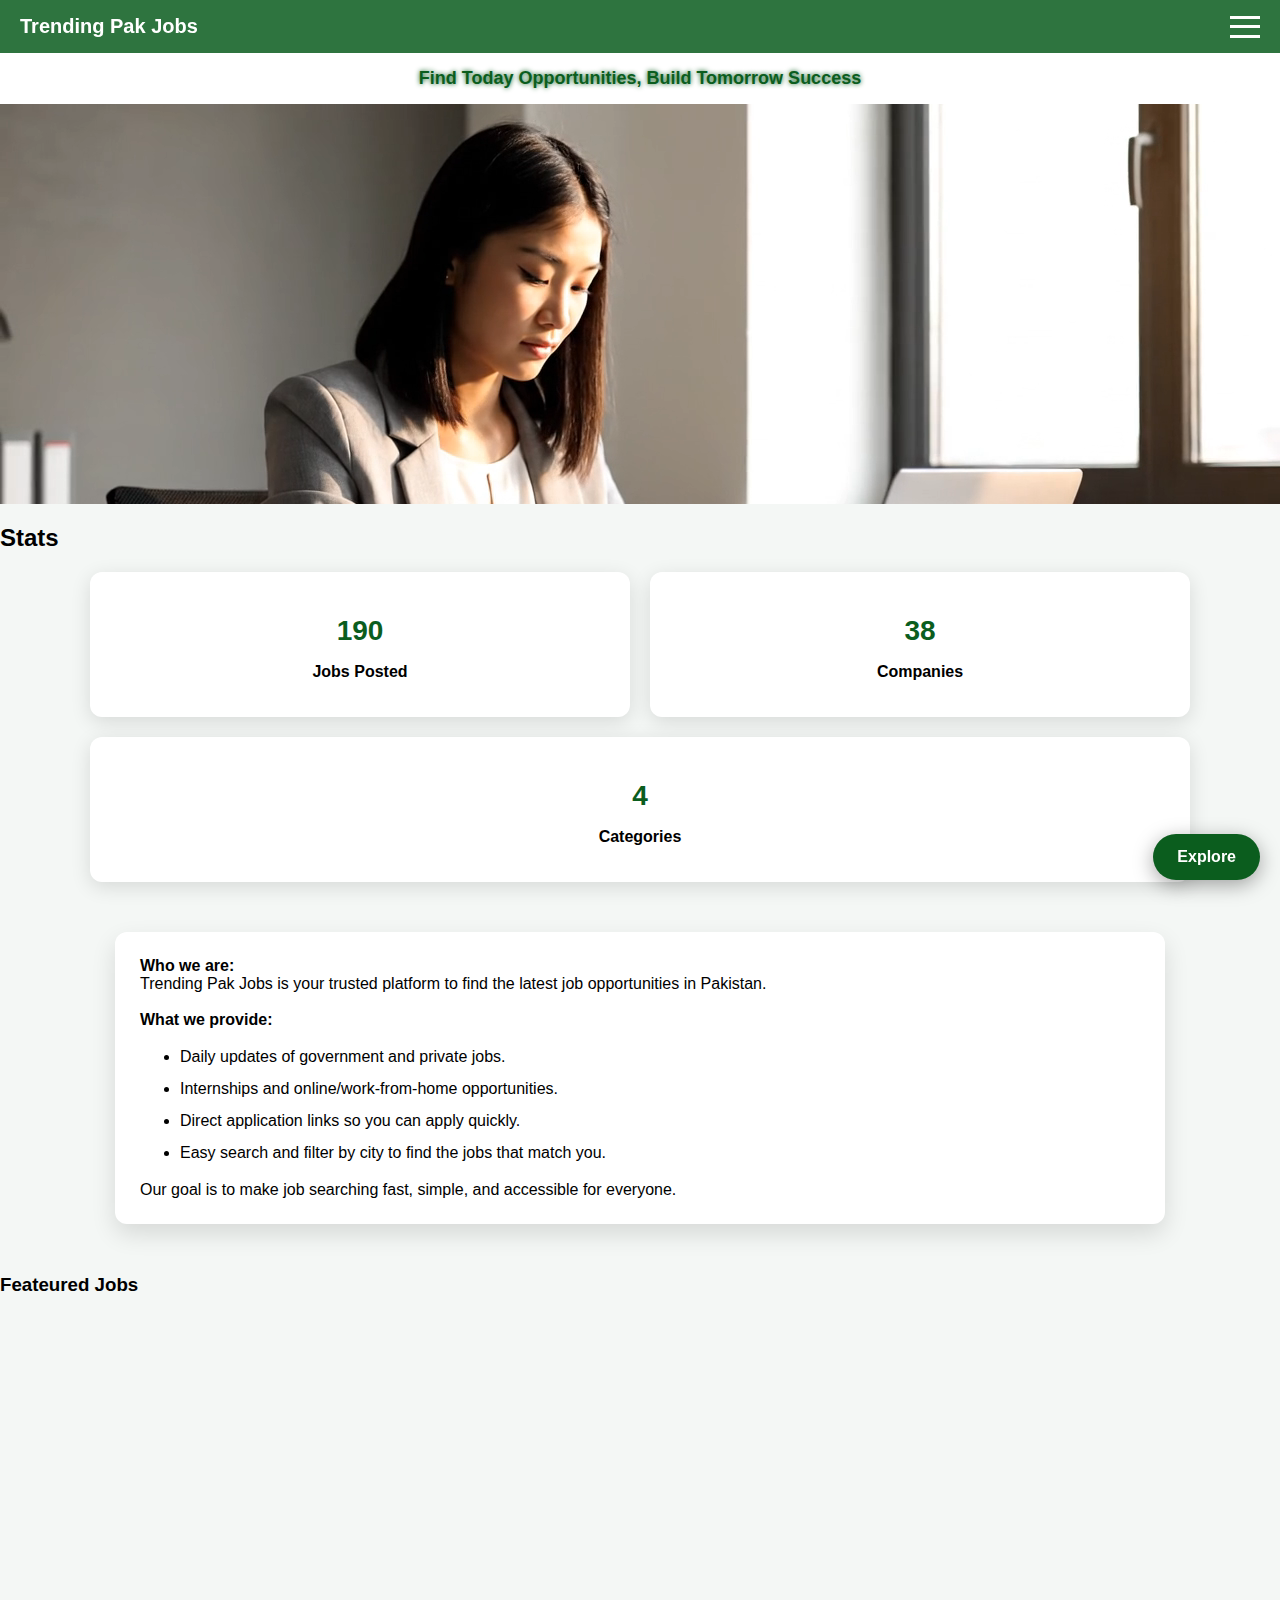
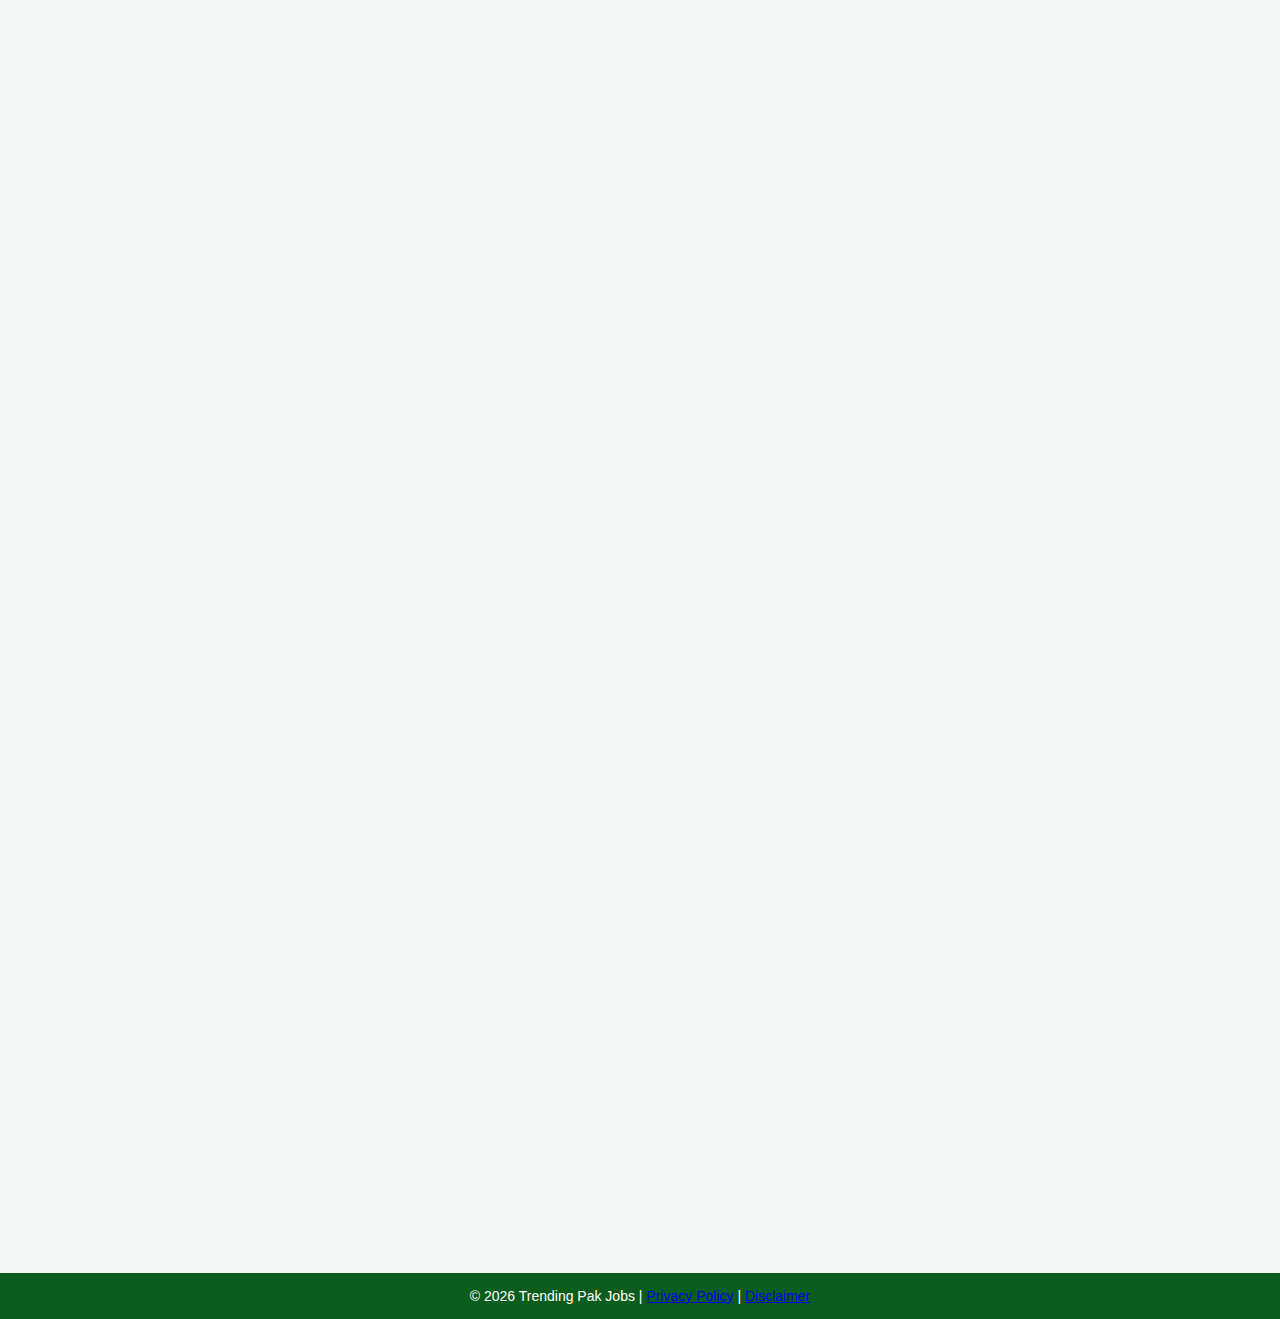
<file: index.html>
<!DOCTYPE html>
<html lang="en">
<head>
<meta charset="UTF-8">
<meta name="viewport" content="width=device-width, initial-scale=1.0">
<title>Trending Pak Jobs - Home</title>
<meta name="description" content="Trending Pak Jobs provides latest government, private, internships and online jobs in Pakistan with city wise search and direct apply links.">

<meta name="keywords" content="Pakistan jobs, govt jobs Pakistan, private jobs Pakistan, online jobs Pakistan, internships Pakistan, latest jobs">

<meta name="robots" content="index, follow">

<meta name="google-adsense-account" content="ca-pub-5505122301794870">

 
<!-- Google tag (gtag.js) -->
<script async src="https://www.googletagmanager.com/gtag/js?id=G-21EZ029CSX"></script>
<script>
  window.dataLayer = window.dataLayer || [];
  function gtag(){dataLayer.push(arguments);}
  gtag('js', new Date());

  gtag('config', 'G-21EZ029CSX');
</script>


<script async src="https://pagead2.googlesyndication.com/pagead/js/adsbygoogle.js?client=ca-pub-5505122301794870"
     crossorigin="anonymous"></script>
    
    <link rel="stylesheet" href="style2.css">
<script src="https://cdnjs.cloudflare.com/ajax/libs/font-awesome/6.4.2/css/all.min.css"></script>
</head>
<body>

<!-- NAVBAR -->
<div class="navbar">
    <div class="nav-left">Trending Pak Jobs</div>
    <div class="hamburger" id="hamburger" onclick="toggleMenu()">
        <span></span>
        <span></span>
        <span></span>
    </div>
</div>

<!-- OVERLAY -->
<div class="overlay" id="overlay" onclick="closeMenu()"></div>

<!-- SIDE MENU -->
<div class="side-menu" id="sideMenu">
    <a href="index.html" onclick="closeMenu()">Home</a>
    <a href="government-jobs.html" onclick="closeMenu()">Government</a>
    <a href="private-jobs.html" onclick="closeMenu()">Private</a>
    <a href="internships.html" onclick="closeMenu()">Internships</a>
    <a href="online-jobs.html" onclick="closeMenu()">Online Jobs</a>
    <hr>
    <a href="disclaimer.html" onclick="closeMenu()">Disclaimer</a>
    <a href="privacy-policy.html" onclick="closeMenu()">Privacy Policy</a>
</div>

<!-- SLOGAN -->
<div class="slogan">Find Today Opportunities, Build Tomorrow Success</div>

<!-- HERO VIDEO -->
<div class="hero-video">
  <video autoplay muted loop playsinline>
    <source src="hero-jobs-background.mp4" type="video/mp4">
  </video>
</div>

<!-- STATS HEADING -->
<h2 class="section-heading">Stats</h2>
<div class="stats-container">
    <div class="stat-card">
        <h2 class="counter" data-target="500">0</h2>
        <p>Jobs Posted</p>
    </div>
    <div class="stat-card">
        <h2 class="counter" data-target="50">0</h2>
        <p>Companies</p>
    </div>
</div>
<div class="stats-container">
    <div class="stat-card">
        <h2 class="counter" data-target="4">0</h2>
        <p>Categories</p>
    </div>
</div>

<!-- ABOUT SECTION -->
<section class="section about-card">
  <div class="about">
    <b>Who we are:</b><br>
    Trending Pak Jobs is your trusted platform to find the latest job opportunities in Pakistan.<br><br>

    <b>What we provide:</b>
    <ul>
      <li>Daily updates of government and private jobs.</li>
      <li>Internships and online/work-from-home opportunities.</li>
      <li>Direct application links so you can apply quickly.</li>
      <li>Easy search and filter by city to find the jobs that match you.</li>
    </ul>

    Our goal is to make job searching fast, simple, and accessible for everyone.
  </div>
</section>



 <h3>Feateured Jobs</h3>

 
<!-- FEATURED JOBS -->
<section class="section featured-jobs-container">
  <div class="featured-jobs">



   
<!-- Sales Executive - Professional Lubes -->
<div class="job-card" data-city="Gujranwala" data-category="private">

    <h3>Sales Executive</h3>

    <p><b>City:</b> Gujranwala</p>
    <p><b>Organization:</b> Professional Lubes</p>
    <p><b>Job Type:</b> Full Time / Permanent (First Shift)</p>
    <p><b>Vacancies:</b> 3</p>
    <p><b>Salary:</b> PKR 50,000 – 70,000/Month</p>

    <p><b>Minimum Education:</b> Matriculation / O-Level</p>
    <p><b>Experience Required:</b> Minimum 1 Year</p>
    <p><b>Gender:</b> Male</p>

    <p><b>Skills:</b> Negotiation Skills, Sales Management, End-to-End Sale</p>

    <p><b>Apply Before:</b> 28 February 2026</p>

    <a href="https://www.rozee.pk/job/detail/1809628" target="_blank" class="apply-btn">Apply Now</a>

    <div class="share-buttons">
      <a href="#" class="share-whatsapp" title="Share on WhatsApp"><i class="fab fa-whatsapp"></i></a>
      <a href="#" class="share-facebook" title="Share on Facebook"><i class="fab fa-facebook-f"></i></a>
      <a href="#" class="share-twitter" title="Share on Twitter"><i class="fab fa-twitter"></i></a>
      <a href="#" class="share-instagram" title="Share on Instagram"><i class="fab fa-instagram"></i></a>
      <a href="#" class="share-telegram" title="Share on Telegram"><i class="fab fa-telegram-plane"></i></a>
    </div>

</div>


    <!-- Assistant General Manager - Costing -->
<div class="job-card" data-city="Gujranwala" data-category="private">

    <h3>Assistant General Manager - Costing</h3>

    <p><b>City:</b> Gujranwala</p>
    <p><b>Organization:</b> Manufacturing Industry</p>
    <p><b>Job Type:</b> Full Time / Permanent (First Shift)</p>
    <p><b>Vacancies:</b> 1</p>
    <p><b>Salary:</b> PKR 40,000 – 100,000/Month</p>

    <p><b>Minimum Education:</b> CA / ACCA or MBA in Finance/Costing</p>
    <p><b>Experience Required:</b> 5–7 Years in Costing & Finance</p>
    <p><b>Gender:</b> Male</p>

    <p><b>Skills:</b> Analytical Skills, Product Costing, Financial Analysis, Planning & Budgeting, Costing Management</p>

    <p><b>Apply Before:</b> 26 February 2026</p>

    <a href="https://www.rozee.pk/job/detail/1808578" target="_blank" class="apply-btn">Apply Now</a>

    <div class="share-buttons">
      <a href="#" class="share-whatsapp" title="Share on WhatsApp"><i class="fab fa-whatsapp"></i></a>
      <a href="#" class="share-facebook" title="Share on Facebook"><i class="fab fa-facebook-f"></i></a>
      <a href="#" class="share-twitter" title="Share on Twitter"><i class="fab fa-twitter"></i></a>
      <a href="#" class="share-instagram" title="Share on Instagram"><i class="fab fa-instagram"></i></a>
      <a href="#" class="share-telegram" title="Share on Telegram"><i class="fab fa-telegram-plane"></i></a>
    </div>

</div>



<!-- Operations Supervisor -->
<div class="job-card" data-city="Gujranwala" data-category="private">

    <h3>Operations Supervisor</h3>

    <p><b>City:</b> Gujranwala</p>
    <p><b>Organization:</b> AA Joyland Pvt. Ltd.</p>
    <p><b>Job Type:</b> Full Time / Day Shift</p>
    <p><b>Vacancies:</b> 1</p>
    <p><b>Salary:</b> PKR 45,000 – 50,000/Month</p>

    <p><b>Minimum Education:</b> Bachelors</p>
    <p><b>Experience Required:</b> Minimum 2 Years (Retail Operations)</p>
    <p><b>Gender:</b> No Preference</p>

    <p><b>Skills:</b> Retail Experience, Operations Management, Staff Coordination, Attendance Monitoring, Customer Service</p>

    <p><b>Apply Before:</b> 26 February 2026</p>

    <a href="https://www.rozee.pk/job/detail/1808396" target="_blank" class="apply-btn">Apply Now</a>

    <div class="share-buttons">
      <a href="#" class="share-whatsapp" title="Share on WhatsApp"><i class="fab fa-whatsapp"></i></a>
      <a href="#" class="share-facebook" title="Share on Facebook"><i class="fab fa-facebook-f"></i></a>
      <a href="#" class="share-twitter" title="Share on Twitter"><i class="fab fa-twitter"></i></a>
      <a href="#" class="share-instagram" title="Share on Instagram"><i class="fab fa-instagram"></i></a>
      <a href="#" class="share-telegram" title="Share on Telegram"><i class="fab fa-telegram-plane"></i></a>
    </div>

</div>





   
  </div>
</section>

<!-- FLOATING EXPLORE BUTTON -->
<div class="explore-btn" onclick="toggleMenu()">Explore</div>

<!-- FOOTER -->
<footer>
© 2026 Trending Pak Jobs |
<a href="privacy-policy.html">Privacy Policy</a> |
<a href="disclaimer.html">Disclaimer</a>
</footer>

<!-- SCRIPTS -->
<script>
function toggleMenu() {
  let menu = document.getElementById("sideMenu");
  let overlay = document.getElementById("overlay");
  let burger = document.getElementById("hamburger");
  menu.style.right = "0";
  overlay.style.display = "block";
  burger.classList.add("active");
}
function closeMenu() {
  let menu = document.getElementById("sideMenu");
  let overlay = document.getElementById("overlay");
  let burger = document.getElementById("hamburger");
  menu.style.right = "-270px";
  overlay.style.display = "none";
  burger.classList.remove("active");
}


// COUNTER
const counters=document.querySelectorAll('.counter');
counters.forEach(counter=>{
    const updateCounter=()=>{
        const target=+counter.getAttribute('data-target');
        const c=+counter.innerText;
        const increment=target/100;
        if(c<target){
            counter.innerText=Math.ceil(c+increment);
            setTimeout(updateCounter,20);
        }else{counter.innerText=target;}
    }
    updateCounter();
});




    


// JOB CARD ANIMATION
const cards = document.querySelectorAll('.job-card');
function animateCards() {
  cards.forEach(card => {
    if(card.getBoundingClientRect().top <= window.innerHeight - 50){
      card.classList.add('visible');
    }
  });
}
window.addEventListener('scroll', animateCards);
animateCards();

// ABOUT ANIMATION
const aboutCard = document.querySelector('.about-card');
function animateAbout() {
  if(aboutCard.getBoundingClientRect().top <= window.innerHeight - 50){
    aboutCard.classList.add('show');
  }
}
window.addEventListener('scroll', animateAbout);
animateAbout();
</script>



<script>
const jobCards = document.querySelectorAll(".job-card");

jobCards.forEach(card => {
    const jobTitle = card.querySelector("h3").innerText;
    const jobURL = window.location.href;

    const encodedText = encodeURIComponent('Check this job: ' + jobTitle + ' ' + jobURL);

    card.querySelector(".share-whatsapp").href = `https://wa.me/?text=${encodedText}`;
    card.querySelector(".share-facebook").href = `https://www.facebook.com/sharer/sharer.php?u=${encodeURIComponent(jobURL)}`;
    card.querySelector(".share-twitter").href = `https://twitter.com/intent/tweet?text=${encodedText}`;
    card.querySelector(".share-instagram").href = `https://www.instagram.com/?url=${encodeURIComponent(jobURL)}`;
    card.querySelector(".share-telegram").href = `https://t.me/share/url?url=${encodeURIComponent(jobURL)}&text=${encodedText}`;
});
</script>

 

    

</body>
</html>
</file>
<file: style2.css>
/* GENERAL */
body {
  margin:0; padding:0; font-family: 'Segoe UI', Tahoma, sans-serif; background:#f4f7f5; overflow-x:hidden;
}

/* NAVBAR */
.navbar{
  backdrop-filter: blur(10px);
  background: rgba(11, 93, 30, 0.85);
  color: white;
  display:flex; justify-content: space-between; align-items:center;
  padding:15px 20px; position:sticky; top:0; z-index:1000;
}
.nav-left{font-size:20px; font-weight:bold;}
.hamburger{width:30px;height:22px;position:relative;cursor:pointer;}
.hamburger span{background:white;position:absolute;height:3px;width:100%;left:0;transition:0.3s;}
.hamburger span:nth-child(1){top:0;} .hamburger span:nth-child(2){top:9px;} .hamburger span:nth-child(3){bottom:0;}
.hamburger.active span:nth-child(1){transform:rotate(45deg); top:9px;}
.hamburger.active span:nth-child(2){opacity:0;}
.hamburger.active span:nth-child(3){transform:rotate(-45deg); bottom:9px;}

.overlay{position:fixed; top:0; left:0; width:100%; height:100%; background: rgba(0,0,0,0.4); display:none; z-index:998;}
.side-menu{position:fixed; right:-270px; top:0; width:270px; height:100%; backdrop-filter:blur(15px); background:rgba(11,93,30,0.9); padding-top:60px; transition:0.4s ease; z-index:999;}
.side-menu a{display:block; color:white; padding:15px 25px; text-decoration:none; border-bottom:1px solid rgba(255,255,255,0.2); font-size:17px;}
.side-menu a:hover{background:rgba(255,255,255,0.1);}

/* SLOGAN */
.slogan{
  background:white; text-align:center; padding:15px; font-size:18px; color:#0b5d1e; font-weight:bold;
  text-shadow:0 0 5px #0b5d1e;
}

/* HERO VIDEO */
.hero-video{width:100%; max-height:400px; overflow:hidden; position:relative;}
.hero-video video{width:100%; height:100%; object-fit:cover; display:block;}

/* ===== STATS ===== */
.stats-container{
    display:flex;
    justify-content:center;
    flex-wrap:wrap;
    max-width:1100px;
    margin:20px auto;
    gap:20px;
}
.stat-card{
    background:white;
    padding:20px 25px;
    border-radius:12px;
    box-shadow:0 5px 20px rgba(0,0,0,0.12);
    text-align:center;
    flex:1 1 200px;
    min-width:180px;
}
.stat-card h2{ font-size:28px; color:#0b5d1e; margin-bottom:5px; }
.stat-card p{ font-weight:600; }

/* ABOUT SECTION */
.about-card{max-width:1000px;margin:50px auto; padding:25px; background:white; border-radius:12px; box-shadow:0 10px 25px rgba(0,0,0,0.12); opacity:0; transform:translateY(30px); transition:all 1s ease;}
.about-card.show{opacity:1; transform:translateY(0);}
.about li{margin-bottom:8px; line-height:1.5;}




.product-card{
  display:flex;
  background:#fff;
  border-radius:20px;
  overflow:hidden;
  margin:15px;
  box-shadow:0 3px 10px rgba(0,0,0,0.1);
}

.product-img{
  width:40%;
  background:#eee;
  border-top-right-radius:80px;
  border-bottom-right-radius:80px;
  overflow:hidden;
}

.product-img img{
  width:100%;
  height:100%;
  object-fit:cover;
  display:block;
}

.product-info{
  width:60%;
  padding:12px;
}

.product-title{
  font-size:16px;
  font-weight:bold;
  margin-bottom:5px;
}

.product-price{
  color:green;
  font-weight:bold;
  margin-bottom:5px;
}

.product-details{
  font-size:13px;
  color:#555;
  margin-bottom:8px;
}

.order-btn{
  background:green;
  color:white;
  border:none;
  padding:8px 14px;
  border-radius:6px;
  cursor:pointer;
}



/* FEATURED JOBS */
.featured-jobs-container{max-width:1100px; margin:50px auto; padding:0 10px;}
.featured-jobs{display:grid; grid-template-columns:1fr; gap:20px;}
.job-card{background:white; padding:20px; border-radius:12px; box-shadow:0 10px 25px rgba(0,0,0,0.12); opacity:0; transform:translateX(-40px); transition:all 1s ease; border:2px solid #0b5d1e;}
.job-card.visible{opacity:1; transform:translateX(0);}
.job-card h3{color:#0b5d1e; margin-bottom:5px;}
.apply-btn{display:block; text-align:center; background:black; color:white; padding:10px; text-decoration:none; border-radius:6px; margin-top:10px;}

/* FLOATING EXPLORE BUTTON */
.explore-btn{position:fixed; bottom:20px; right:20px; background:#0b5d1e; color:white; padding:14px 24px; border-radius:30px; font-weight:bold; cursor:pointer; box-shadow:0 5px 20px rgba(0,0,0,0.35); z-index:999; transition:0.3s;}
.explore-btn:hover{transform:scale(1.08);}



footer {
    background: #0b5d1e; /* Pakistan green */
    color: white;
    text-align: center;
    padding: 15px;
    font-size: 14px;
    position: relative;  /* ensure it's above none */
    z-index: 1;
}






/* RESPONSIVE */
@media(max-width:768px){
  .stats{flex-direction:column; gap:15px;}
  .job-card{width:95%; margin:10px auto;}
  .hero-video{height:180px;}
}
</file>
